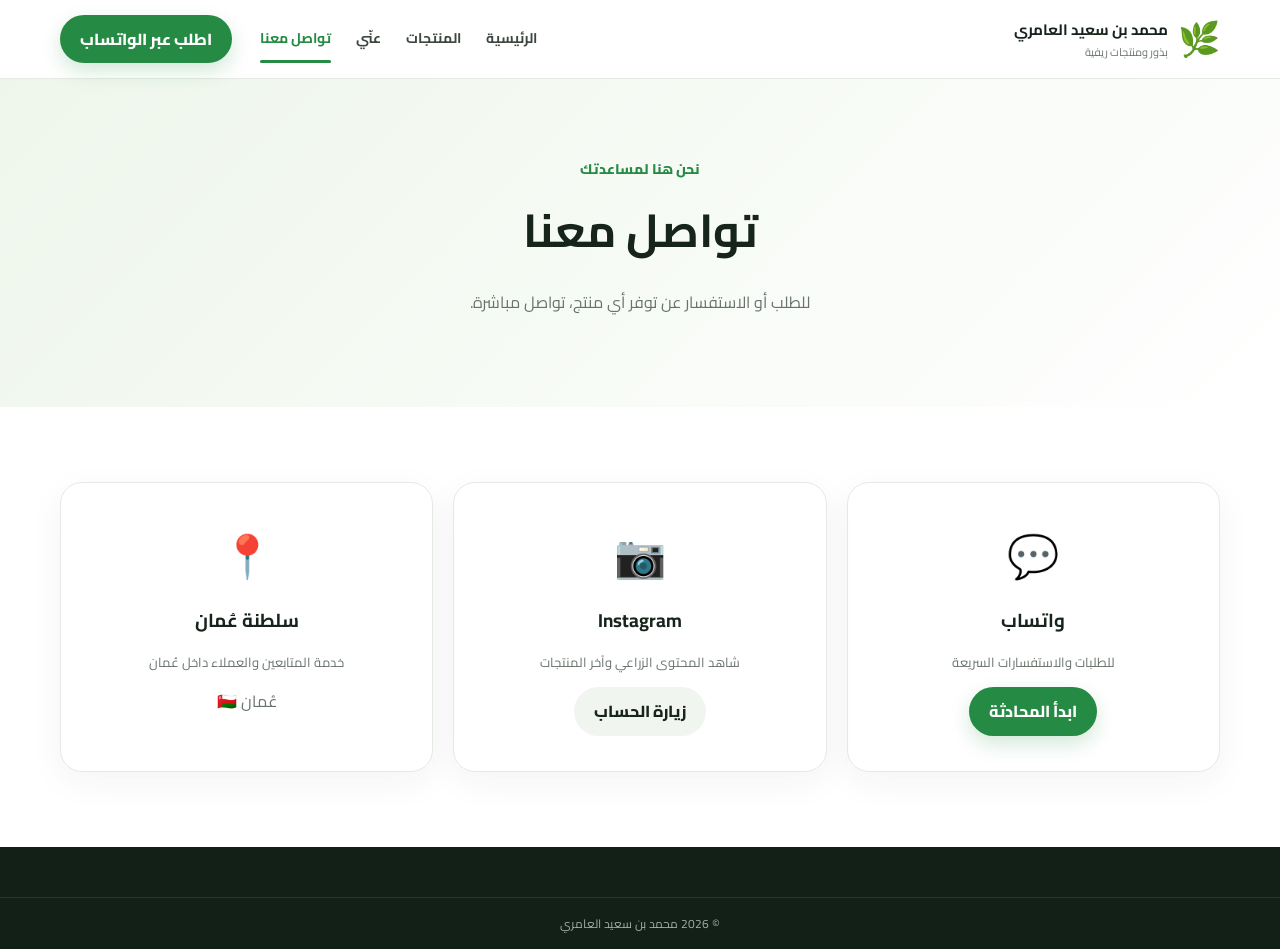
<file: contact.html>
<!doctype html><html lang="ar" dir="rtl"><head><meta charset="UTF-8"><meta name="viewport" content="width=device-width,initial-scale=1"><title>تواصل معنا | محمد بن سعيد العامري</title><link rel="preconnect" href="https://fonts.googleapis.com"><link rel="stylesheet" href="https://fonts.googleapis.com/css2?family=Cairo:wght@400;500;600;700;800&display=swap"><link rel="stylesheet" href="assets/css/style.css"></head><body>
<header class="site-header"><div class="container nav"><a class="brand" href="index.html"><span class="brand-mark">🌿</span><span><b>محمد بن سعيد العامري</b><small>بذور ومنتجات ريفية</small></span></a><button class="menu-toggle">☰</button><nav class="nav-links"><a href="index.html">الرئيسية</a><a href="products.html">المنتجات</a><a href="about.html">عنّي</a><a class="active" href="contact.html">تواصل معنا</a></nav><a class="btn btn-green" href="https://wa.me/96893669592" target="_blank">اطلب عبر الواتساب</a></div></header>
<main><section class="page-hero"><div class="container"><span class="eyebrow">نحن هنا لمساعدتك</span><h1>تواصل معنا</h1><p>للطلب أو الاستفسار عن توفر أي منتج، تواصل مباشرة.</p></div></section><section class="section"><div class="container contact-grid"><div class="contact-card"><span class="contact-icon">💬</span><h3>واتساب</h3><p>للطلبات والاستفسارات السريعة</p><a class="btn btn-green" href="https://wa.me/96893669592" target="_blank">ابدأ المحادثة</a></div><div class="contact-card"><span class="contact-icon">📷</span><h3>Instagram</h3><p>شاهد المحتوى الزراعي وآخر المنتجات</p><a class="btn btn-light" href="#">زيارة الحساب</a></div><div class="contact-card"><span class="contact-icon">📍</span><h3>سلطنة عُمان</h3><p>خدمة المتابعين والعملاء داخل عُمان</p><span class="muted">عُمان 🇴🇲</span></div></div></section></main><footer class="footer"><div class="copyright">© <span id="year"></span> محمد بن سعيد العامري</div></footer><script src="assets/js/app.js"></script></body></html>
</file>
<file: assets/css/style.css>
:root{--green:#258a43;--dark:#17241b;--muted:#68736c;--cream:#f4f8f1;--white:#fff;--line:#e4ebe3;--shadow:0 18px 50px rgba(25,55,35,.10)}*{box-sizing:border-box}html{scroll-behavior:smooth}body{margin:0;font-family:Cairo,Arial,sans-serif;color:var(--dark);background:#fff;line-height:1.8}a{text-decoration:none;color:inherit}.container{width:min(1160px,92%);margin:auto}.site-header{position:sticky;top:0;z-index:20;background:rgba(255,255,255,.94);backdrop-filter:blur(12px);border-bottom:1px solid var(--line)}.nav{min-height:78px;display:flex;align-items:center;gap:28px}.brand{display:flex;align-items:center;gap:10px;min-width:230px}.brand-mark{font-size:34px}.brand b{display:block;font-size:15px}.brand small{display:block;color:var(--muted);font-size:11px}.nav-links{display:flex;gap:25px;margin-right:auto}.nav-links a{font-weight:700;font-size:14px;color:#3d473f;padding:26px 0;position:relative}.nav-links a.active,.nav-links a:hover{color:var(--green)}.nav-links a.active:after{content:"";position:absolute;bottom:15px;right:0;left:0;height:3px;border-radius:4px;background:var(--green)}.nav-actions{display:flex;gap:10px;align-items:center}.search-pill{border:1px solid var(--line);border-radius:30px;padding:7px 15px;color:#758078;font-size:13px}.btn{display:inline-flex;align-items:center;justify-content:center;border:0;border-radius:30px;padding:10px 20px;font-weight:800;cursor:pointer;font-family:inherit}.btn-green{background:var(--green);color:#fff;box-shadow:0 8px 20px rgba(37,138,67,.20)}.btn-light{background:#f1f5ef;color:var(--dark)}.btn-white{background:#fff;color:var(--green)}.btn-lg{padding:13px 25px}.menu-toggle{display:none;border:0;background:none;font-size:26px}.hero{background:linear-gradient(135deg,#f3f8f0,#fff);padding:55px 0 30px}.hero-grid{display:grid;grid-template-columns:1fr 1.08fr;gap:50px;align-items:center}.hero-copy{order:1}.hero-image{order:2;position:relative}.hero-image img{width:100%;height:520px;object-fit:cover;border-radius:28px;box-shadow:var(--shadow)}.hero-copy h1{font-size:clamp(42px,5vw,68px);line-height:1.15;margin:14px 0}.hero-copy h1 span{color:var(--green)}.hero-copy p{font-size:17px;color:var(--muted);max-width:620px}.eyebrow{color:var(--green);font-weight:800;font-size:14px}.hero-buttons{display:flex;gap:12px;flex-wrap:wrap;margin:25px 0}.trust-row{display:flex;gap:22px;flex-wrap:wrap;color:#566159;font-size:13px}.trust-row div{display:flex;gap:7px;align-items:center}.trust-row b{color:var(--green)}.floating-card{position:absolute;bottom:22px;right:22px;background:#fff;border-radius:16px;padding:13px 17px;display:flex;gap:10px;align-items:center;box-shadow:var(--shadow)}.floating-card span{font-size:28px}.floating-card b,.floating-card small{display:block}.floating-card small{color:var(--muted)}.section{padding:75px 0}.section-head{display:flex;justify-content:space-between;align-items:end;margin-bottom:28px}.section-head h2{font-size:34px;margin:4px 0}.text-link{font-weight:800;color:var(--green)}.category-grid{display:grid;grid-template-columns:repeat(4,1fr);gap:18px}.category-card{background:#fff;border:1px solid var(--line);border-radius:18px;overflow:hidden;transition:.25s}.category-card:hover,.product-card:hover{transform:translateY(-4px);box-shadow:var(--shadow)}.category-card img{width:100%;height:170px;object-fit:cover}.category-card b,.category-card span{display:block;padding:3px 16px}.category-card b{font-size:16px;margin-top:8px}.category-card span{color:var(--muted);font-size:12px;padding-bottom:15px}.products-section{background:var(--cream)}.product-grid{display:grid;grid-template-columns:repeat(4,1fr);gap:18px}.product-card{background:#fff;border:1px solid var(--line);border-radius:18px;overflow:hidden;transition:.25s}.product-card img{width:100%;height:190px;object-fit:cover}.product-body{padding:13px 15px}.product-body h3{font-size:16px;margin:0 0 3px}.product-body p{font-size:12px;color:var(--muted);margin:0 0 8px}.price{color:var(--green);font-weight:900}.product-actions{display:flex;gap:8px;margin-top:10px}.product-actions .btn{font-size:12px;padding:7px 13px}.cta-section{padding:55px 0;background:var(--green);color:#fff}.cta{display:flex;justify-content:space-between;align-items:center;gap:25px}.cta .eyebrow{color:#d7f0dd}.cta h2{font-size:32px;margin:4px 0}.cta p{margin:0;color:#e2f1e5}.footer{background:#122018;color:#dce8df;padding:50px 0 0}.footer-grid{display:grid;grid-template-columns:2fr 1fr 1fr;gap:50px;padding-bottom:35px}.footer a{display:block;margin:6px 0;color:#dce8df}.footer h4{margin-top:0;color:#fff}.footer-brand{margin-bottom:15px}.footer p{color:#aebdb3;max-width:450px}.copyright{text-align:center;border-top:1px solid rgba(255,255,255,.1);padding:15px;color:#9eafa3;font-size:12px}.page-hero{padding:75px 0;background:linear-gradient(135deg,#eef6eb,#fff);text-align:center}.page-hero h1{font-size:46px;margin:6px 0}.page-hero p{color:var(--muted)}.filters{display:flex;gap:10px;flex-wrap:wrap;margin-bottom:30px}.filter{border:1px solid var(--line);background:#fff;border-radius:25px;padding:8px 18px;font-family:inherit;font-weight:700;cursor:pointer}.filter.active,.filter:hover{background:var(--green);color:#fff}.about-grid{display:grid;grid-template-columns:1fr 1fr;gap:60px;align-items:center}.about-img{width:100%;height:500px;object-fit:cover;border-radius:28px}.about-copy h2{font-size:42px;margin:8px 0}.about-copy p{color:var(--muted);font-size:16px}.stats{display:flex;gap:35px;margin-top:25px}.stats b,.stats span{display:block}.stats b{font-size:25px;color:var(--green)}.stats span{font-size:12px;color:var(--muted)}.contact-grid{display:grid;grid-template-columns:repeat(3,1fr);gap:20px}.contact-card{text-align:center;border:1px solid var(--line);border-radius:22px;padding:35px 20px;background:#fff;box-shadow:0 10px 35px rgba(20,45,25,.05)}.contact-icon{font-size:42px}.contact-card h3{margin:10px 0 2px}.contact-card p{color:var(--muted);font-size:13px}.muted{color:var(--muted)}@media(max-width:950px){.nav-links,.nav-actions .search-pill{display:none}.menu-toggle{display:block;margin-right:auto}.nav{justify-content:space-between}.hero-grid{grid-template-columns:1fr}.hero-copy{order:2;text-align:center}.hero-image{order:1}.hero-image img{height:430px}.hero-buttons,.trust-row{justify-content:center}.category-grid{grid-template-columns:repeat(2,1fr)}.product-grid{grid-template-columns:repeat(2,1fr)}.cta{flex-direction:column;text-align:center}.footer-grid{grid-template-columns:1fr 1fr}.about-grid{grid-template-columns:1fr}.contact-grid{grid-template-columns:1fr}.nav-links.open{display:flex;position:absolute;top:78px;right:4%;left:4%;background:#fff;flex-direction:column;padding:15px 20px;gap:0;border:1px solid var(--line);border-radius:16px;box-shadow:var(--shadow)}.nav-links.open a{padding:8px}.nav-links.open a.active:after{display:none}}@media(max-width:600px){.category-grid,.product-grid{grid-template-columns:1fr 1fr}.category-card img{height:130px}.hero{padding-top:25px}.hero-image img{height:330px}.hero-copy h1{font-size:40px}.section{padding:50px 0}.section-head{align-items:start}.section-head h2{font-size:28px}.page-hero h1{font-size:38px}.footer-grid{grid-template-columns:1fr}.stats{gap:20px}.brand{min-width:0}.brand b{font-size:13px}.brand small{font-size:9px}.nav{gap:8px}.nav>.btn{font-size:11px;padding:8px 11px}}
</file>
